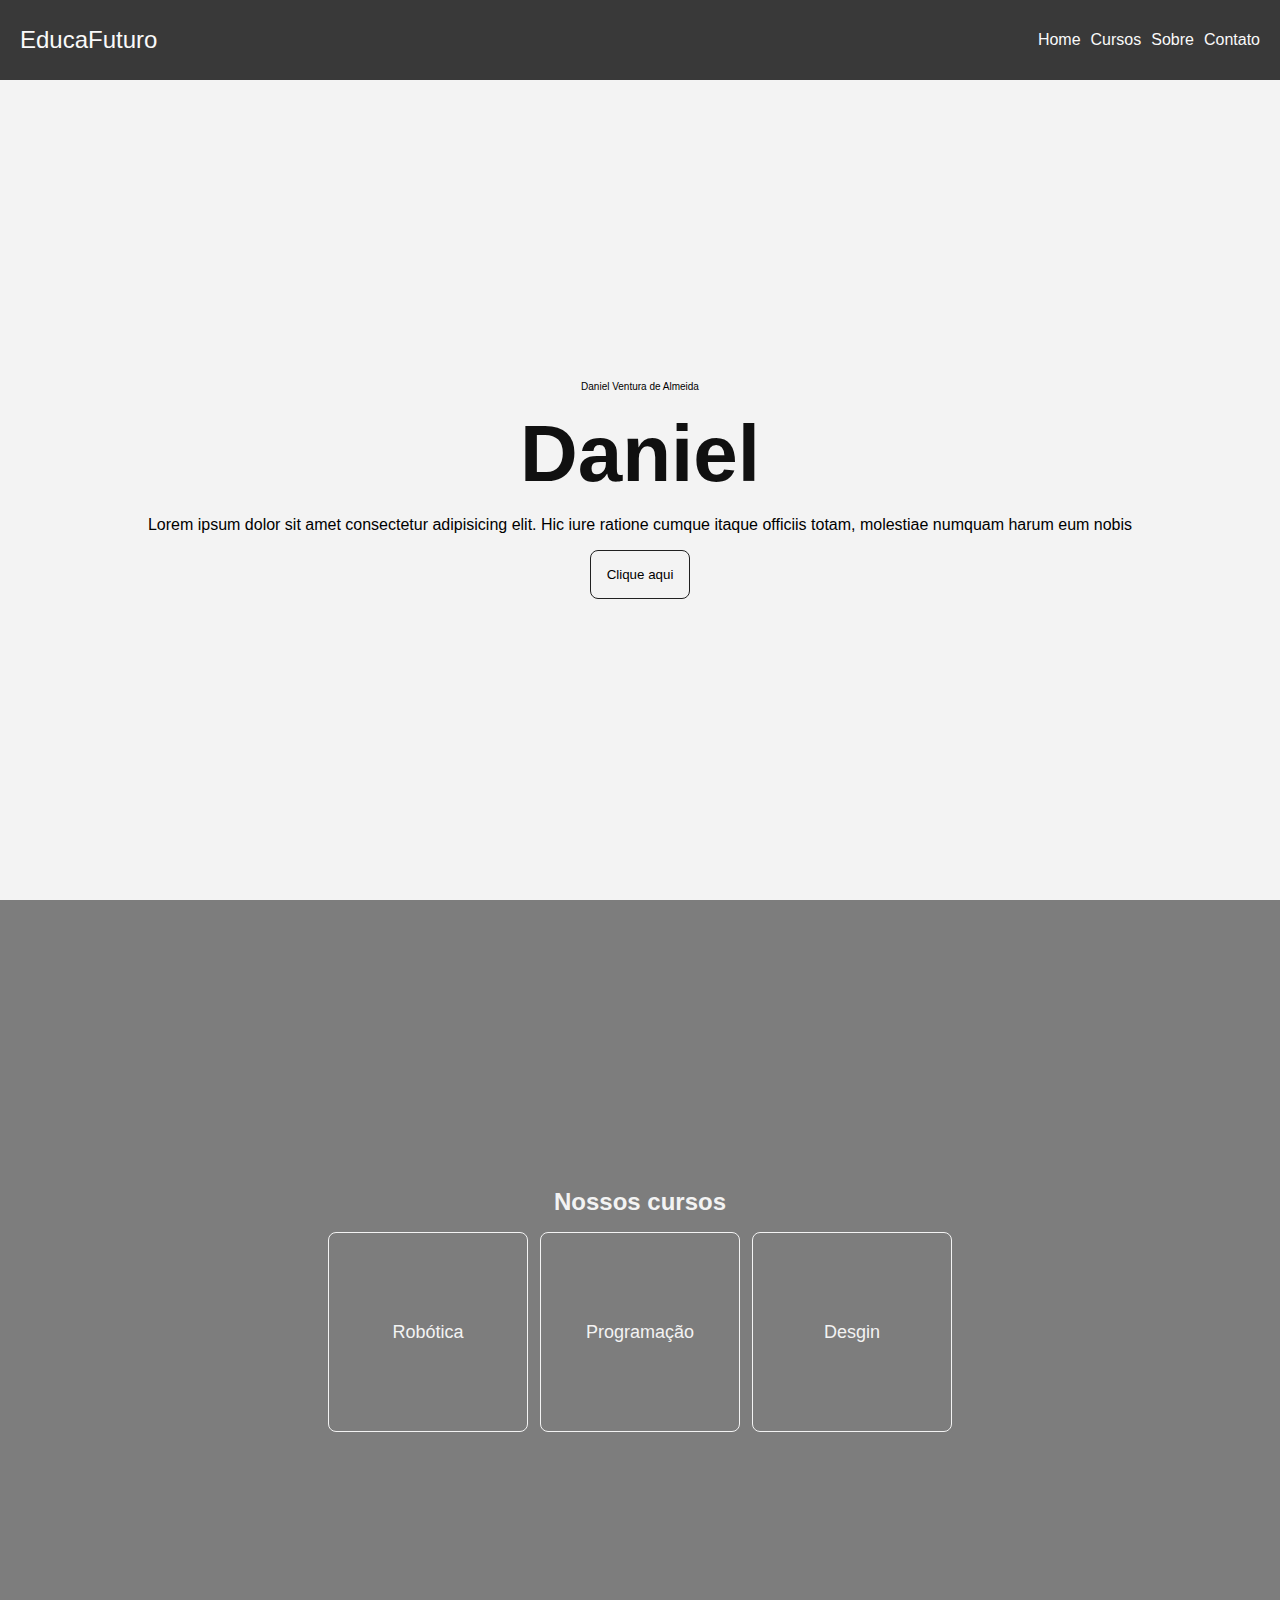
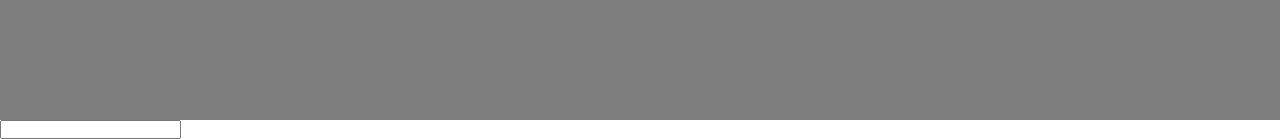
<file: index.html>
<!DOCTYPE html>
<html lang="pt-br">
  <head>
    <meta charset="UTF-8" />
    <meta name="viewport" content="width=device-width, initial-scale=1.0" />
    <title>Javascript com HTML & CSS</title>
    <link rel="stylesheet" href="style.css" />
  </head>
  <body>
    <header>
      <div class="logo">
        EducaFuturo
      </div>
      <nav>
        <ul>
          <li><a href="#home">Home</a></li>
          <li><a href="#cursos">Cursos</a></li>
          <li><a href="#sobre">Sobre</a></li>
          <li><a href="#contato">Contato</a></li>
        </ul>
      </nav>
    </header>

    <section id="home" class="bg1">
        Daniel Ventura de Almeida
      <h1 id="title-home">Transforme seu futuro.</h1>
      <p>Lorem ipsum dolor sit amet consectetur adipisicing elit. Hic iure ratione cumque itaque officiis totam, molestiae numquam harum eum nobis</p>
      <button id="btn-home">Começar Agora</button>
    </section>

    <section id="cursos" class="bg2">
      <h2 id="second-title">Nossos cursos</h2>
      <div class="card-wrapper">
        <div class="card">Robótica</div>
        <div class="card">Programação</div>
        <div class="card">Desgin</div>
      </div>
    </section>

    <input type="text" name="daniel">

    <script src="script.js"></script>
  </body>
</html>
</file>
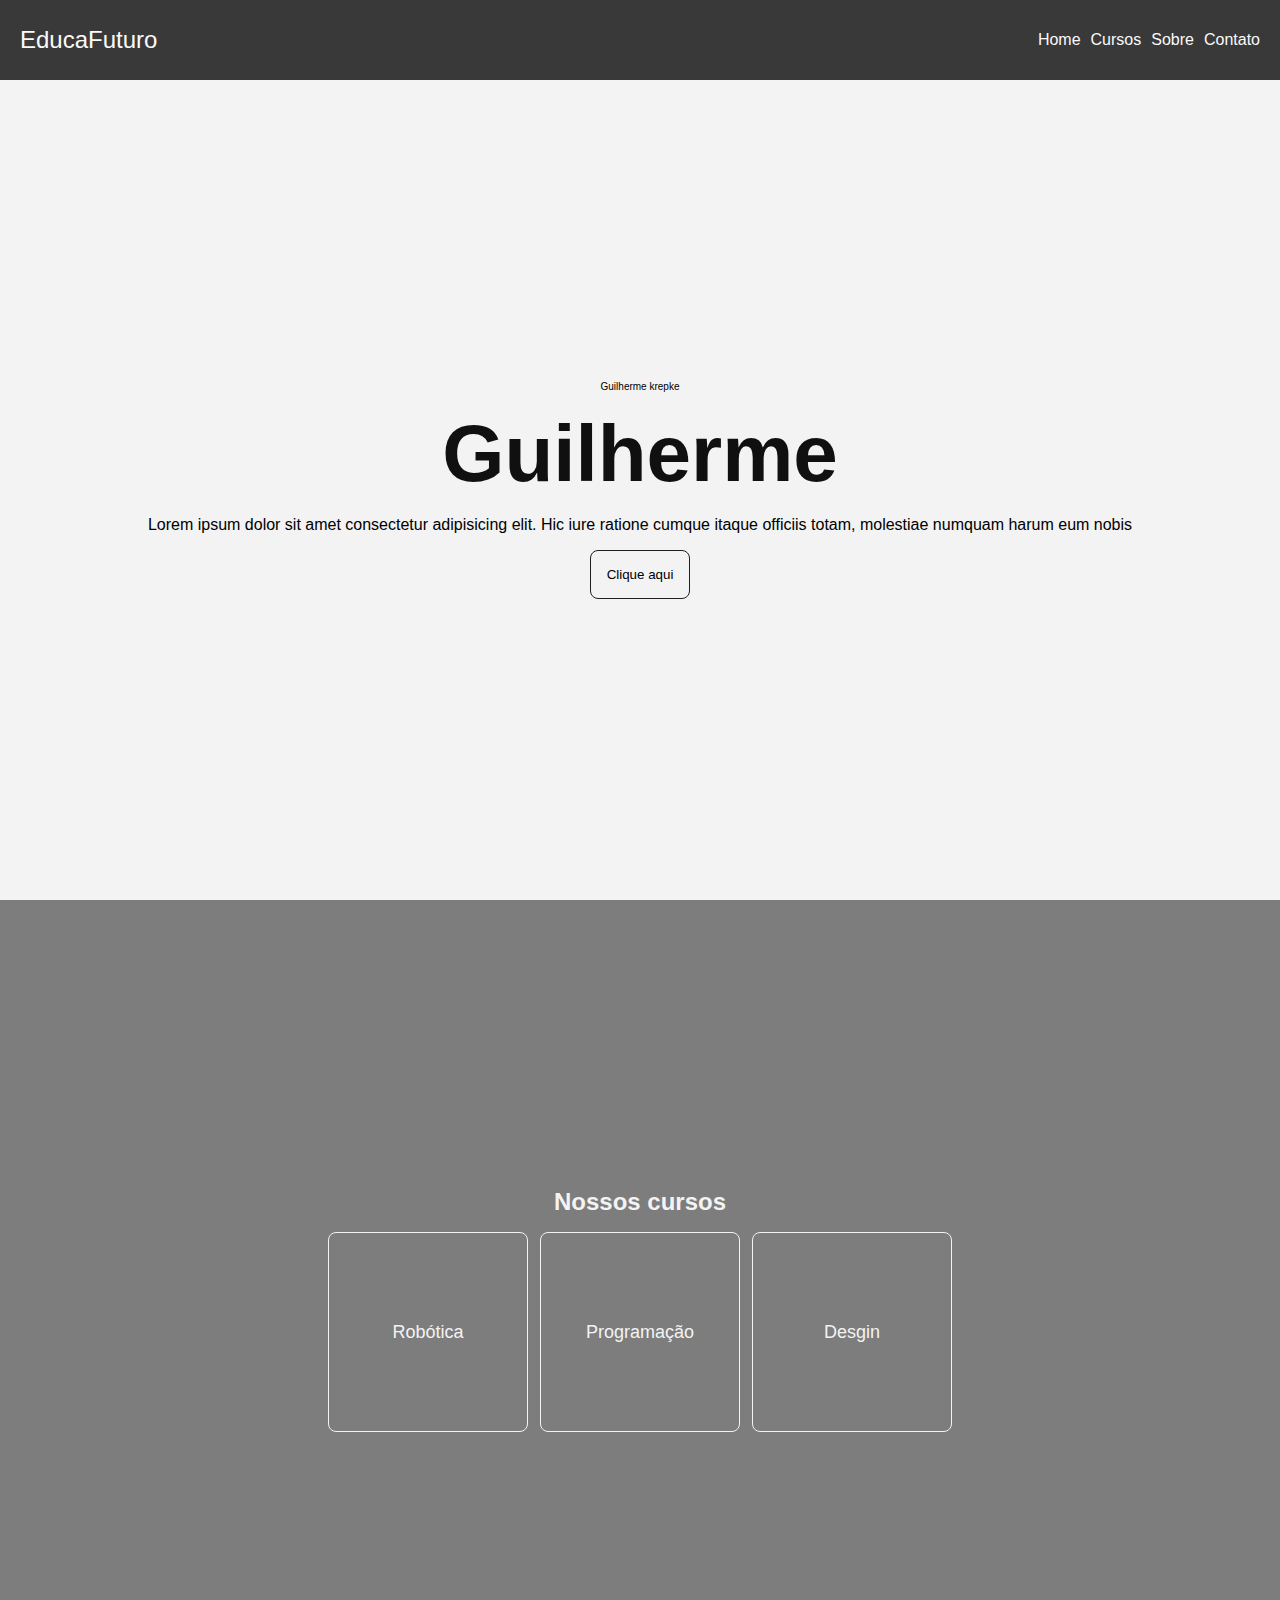
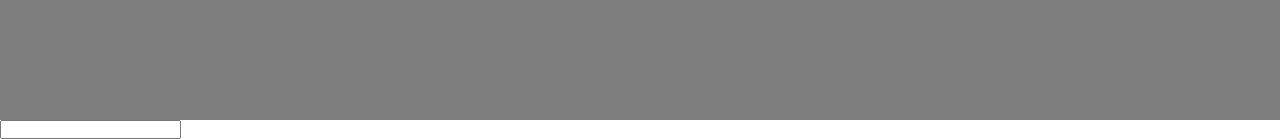
<file: introducao-html-css-javascript/index.html>
<!DOCTYPE html>
<html lang="pt-br">
  <head>
    <meta charset="UTF-8" />
    <meta name="viewport" content="width=device-width, initial-scale=1.0" />
    <title>Javascript com HTML & CSS</title>
    <link rel="stylesheet" href="style.css" />
  </head>
  <body>
    <header>
      <div class="logo">
        EducaFuturo
      </div>
      <nav>
        <ul>
          <li><a href="#home">Home</a></li>
          <li><a href="#cursos">Cursos</a></li>
          <li><a href="#sobre">Sobre</a></li>
          <li><a href="#contato">Contato</a></li>
        </ul>
      </nav>
    </header>

    <section id="home" class="bg1">
        Guilherme krepke
      <h1 id="title-home">Transforme seu futuro.</h1>
      <p>Lorem ipsum dolor sit amet consectetur adipisicing elit. Hic iure ratione cumque itaque officiis totam, molestiae numquam harum eum nobis</p>
      <button id="btn-home">Começar Agora</button>
    </section>

    <section id="cursos" class="bg2">
      <h2 id="second-title">Nossos cursos</h2>
      <div class="card-wrapper">
        <div class="card">Robótica</div>
        <div class="card">Programação</div>
        <div class="card">Desgin</div>
      </div>
    </section>

    <input type="text" name="Guilherme">

    <script src="script.js"></script>
  </body>
</html>
</file>
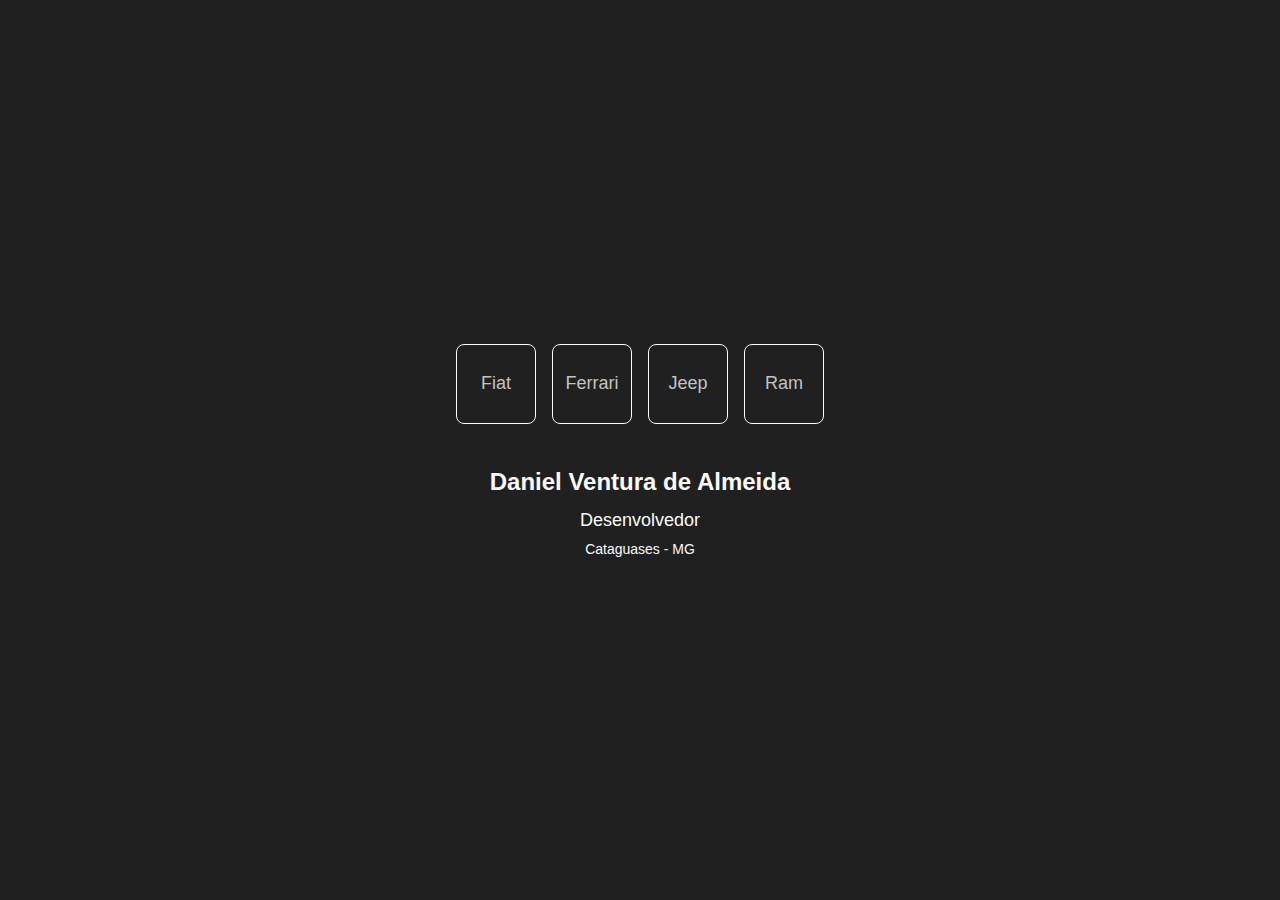
<file: manipulando-a-DOM/index.html>
<!DOCTYPE html>
<html lang="en">
<head>
    <meta charset="UTF-8">
    <meta name="viewport" content="width=device-width, initial-scale=1.0">
    <title>Manipulando a DOM</title>
    <link rel="stylesheet" href="style.css">
</head>
<body>
    <div class="cards">
        <div id="fiat" class="card">Fiat</div>
        <div id="ferrari" class="card">Ferrari</div>
        <div id="jeep" class="card">Jeep</div>
        <div id="ram" class="card">Ram</div>
    </div>
    <!-- <form>
        <p>Select your favorite color:</p>
        
        <input type="radio" id="red" name="color" value="red">
        <label for="red">Red</label><br>
        
        <input type="radio" id="blue" name="color" value="blue">
        <label for="blue">Blue</label><br>
        
        <input type="radio" id="green" name="color" value="green" checked>
        <label for="green">Green</label>

    </form>
    <select name="cars" id="car-select">
        <option value="volvo">Volvo</option>
        <option value="saab">Saab</option>
        <option value="mercedes">Mercedes</option>
        <option value="audi">Audi</option>
    </select> -->
    <script src="script.js"></script>
</body>
</html>
</file>
<file: style.css>
:root {
  font-size: 62.5%; 
  /* A linha acima transforma 1rem = 10px */
}

* {
  margin: 0;
  padding: 0;
  box-sizing: border-box;
  font-family: sans-serif;
}

html {
  scroll-behavior: smooth;
}

body {
  min-height: 100vh;
}

.logo {
  font-size: 2.4rem;
  color: #fafafa;
}

header {
  display: flex;
  justify-content: space-between;
  align-items: center;
  padding: 10px 20px;
  background-color: oklch(34.458% 0.00004 271.152);
  height: 80px;
  position: sticky;
  top: 0;
}

ul {
  display: flex;
  gap: 10px;
  list-style: none;
}

li > a {
  text-decoration: none;
  color: #fafafa;
  transition: all 0.3s ease;
  font-size: 1.6rem;
  &:hover {
    color: #fff;
    border-bottom: 1px solid #fafafa;
  }
}

section {
  height: calc(100vh - 80px);
}

.bg1 {
  background-color: #f3f3f3;
}

.bg2 {
  background-color: #7d7d7d;
}

.red {
  background-color: red;
}

#home {
  display: flex;
  flex-direction: column;
  align-items: center;
  justify-content: center;
  gap: 16px;
}

h1 {
  font-size: 4.8rem;
}

p {
  font-size: 1.6rem;
}

button {
  border: 1px solid #202020;
  border-radius: 8px;
  background-color: transparent;
  padding: 16px;
  transition: all 0.3s ease-in-out;
  cursor: pointer;
}

button:hover {
  background-color: #202020;
  color: #f3f3f3;
}

#cursos {
  display: flex;
  flex-direction: column;
  align-items: center;
  justify-content: center;
  gap: 16px;
}

h2 {
  font-size: 2.4rem;
  color: #f3f3f3;
}

.card-wrapper {
  display: grid;
  grid-template-columns: repeat(3, 200px);
  gap: 12px;
}

.card {
  border: 1px solid #f3f3f3;
  border-radius: 8px;
  height: 200px;
  font-size: 1.8rem;
  color: #f3f3f3;
  display: flex;
  align-items: center;
  justify-content: center;
  transition: all 0.4s ease-in-out;
}

.card:hover {
  transform: scale(1.1);
}
</file>
<file: introducao-html-css-javascript/style.css>
:root {
  font-size: 62.5%; 
  /* A linha acima transforma 1rem = 10px */
}

* {
  margin: 0;
  padding: 0;
  box-sizing: border-box;
  font-family: sans-serif;
}

html {
  scroll-behavior: smooth;
}

body {
  min-height: 100vh;
}

.logo {
  font-size: 2.4rem;
  color: #fafafa;
}

header {
  display: flex;
  justify-content: space-between;
  align-items: center;
  padding: 10px 20px;
  background-color: oklch(34.458% 0.00004 271.152);
  height: 80px;
  position: sticky;
  top: 0;
}

ul {
  display: flex;
  gap: 10px;
  list-style: none;
}

li > a {
  text-decoration: none;
  color: #fafafa;
  transition: all 0.3s ease;
  font-size: 1.6rem;
  &:hover {
    color: #fff;
    border-bottom: 1px solid #fafafa;
  }
}

section {
  height: calc(100vh - 80px);
}

.bg1 {
  background-color: #f3f3f3;
}

.bg2 {
  background-color: #7d7d7d;
}

.red {
  background-color: red;
}

#home {
  display: flex;
  flex-direction: column;
  align-items: center;
  justify-content: center;
  gap: 16px;
}

h1 {
  font-size: 4.8rem;
}

p {
  font-size: 1.6rem;
}

button {
  border: 1px solid #202020;
  border-radius: 8px;
  background-color: transparent;
  padding: 16px;
  transition: all 0.3s ease-in-out;
  cursor: pointer;
}

button:hover {
  background-color: #202020;
  color: #f3f3f3;
}

#cursos {
  display: flex;
  flex-direction: column;
  align-items: center;
  justify-content: center;
  gap: 16px;
}

h2 {
  font-size: 2.4rem;
  color: #f3f3f3;
}

.card-wrapper {
  display: grid;
  grid-template-columns: repeat(3, 200px);
  gap: 12px;
}

.card {
  border: 1px solid #f3f3f3;
  border-radius: 8px;
  height: 200px;
  font-size: 1.8rem;
  color: #f3f3f3;
  display: flex;
  align-items: center;
  justify-content: center;
  transition: all 0.4s ease-in-out;
}

.card:hover {
  transform: scale(1.1);
}
</file>
<file: manipulando-a-DOM/style.css>
:root {
    font-size: 62.5%;
}

* {
    padding: 0;
    margin: 0;
    box-sizing: border-box;
    font-family: sans-serif;
}

body {
    height: 100vh;
    width: 100%;
    background-color: #202020;
    display: flex;
    align-items: center;
    justify-content: center;
    flex-direction: column;
    gap: 40px;
}

.cards {
    display: flex;
    justify-content: center;
    align-items: center;
    gap: 16px;
}

.card {
    width: 80px;
    height: 80px;
    font-size: 1.8rem;
    color: #c2c2c2;
    border: 1px solid #fafafa;
    display: flex;
    align-items: center;
    justify-content: center;
    border-radius: 8px;
}

.ativo { 
    background-color: red;
}

.padrao {
    background-color: #202020;
}

.flex {
    display: flex;
    align-items: center;
    justify-content: center;
}

.flex-col {
    flex-direction: column;
}

.gap-4 {
    gap: 1rem
}

h1 {
    color: #fafafa;
    font-weight: 600;
    line-height: 3.6rem;
}

p {
    color: #fafafa;
}

span {
    color: #fafafa;
}
</file>
